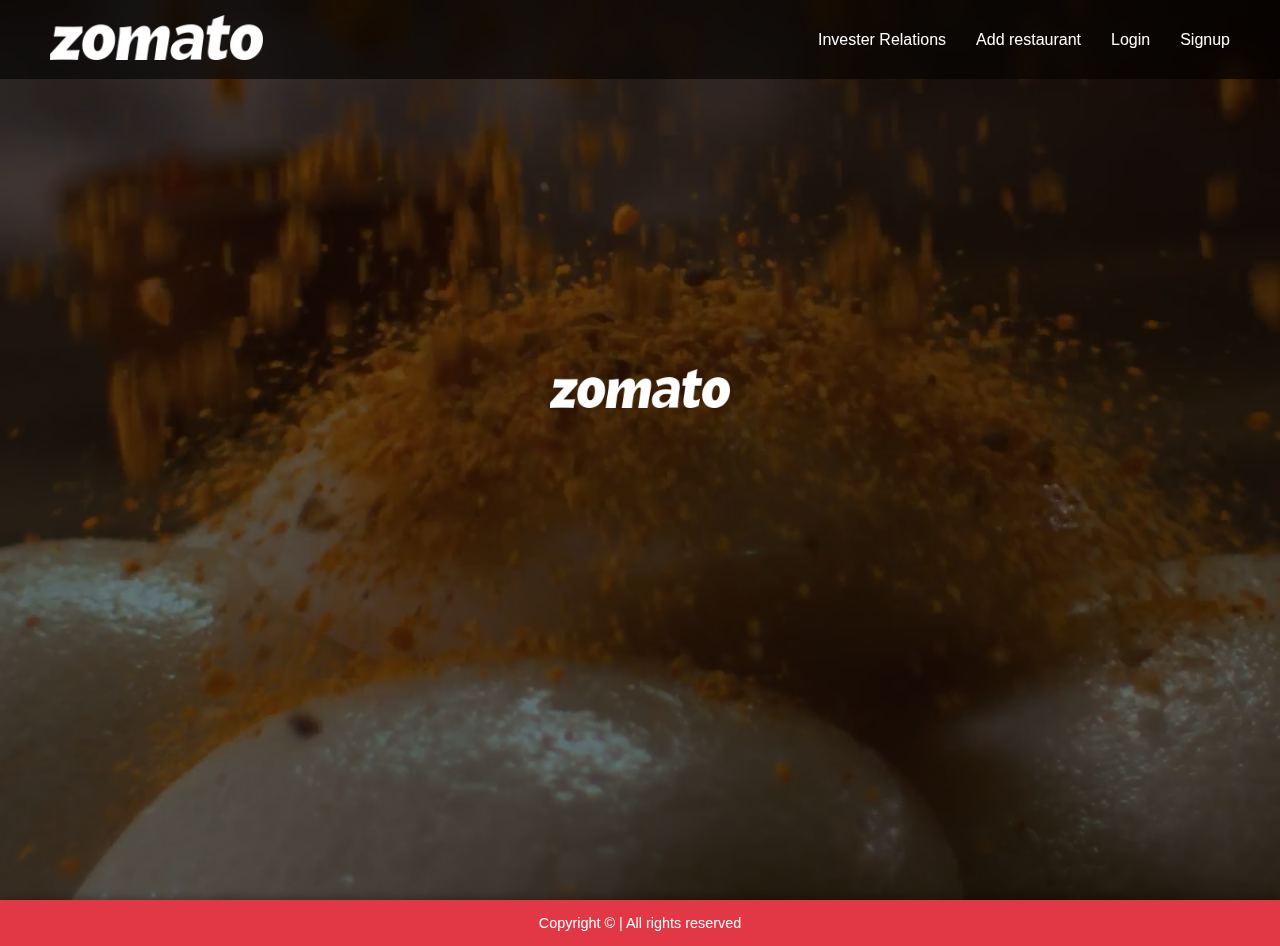
<file: MINI PROJECTS/project-1/index.html>
<!DOCTYPE html>
<html lang="en">
<head>
    <meta charset="UTF-8">
    <meta name="viewport" content="width=device-width, initial-scale=1.0">
    <title>Document</title>
    <link rel="stylesheet" href="style.css">
</head>
<body>
    <header>
        <div class="logo">
            <img src="zomato.png" alt="">
        </div>
        <ul>
            <li><a href="/invester.html">Invester Relations</a></li>
            <li><a href="">Add restaurant</a></li>
            <li><a href="">Login</a></li>
            <li><a href="">Signup</a></li>

        </ul>
    </header>
    <main>
        <section>
        <video src="zomato.mp4" muted autoplay loop></video>
        <img src="zomato.png" alt="">
        <p>Discover the best food A drinks in Dhule</p>
        <input placeholder="Search for Restaurant, cuisine or a dish">
        </section>

        <section>

        </section>
    </main>
    <footer>
        Copyright &copy; | All rights reserved
    </footer>
   <script src="script.js"></script> 
</body>
</html>
</file>
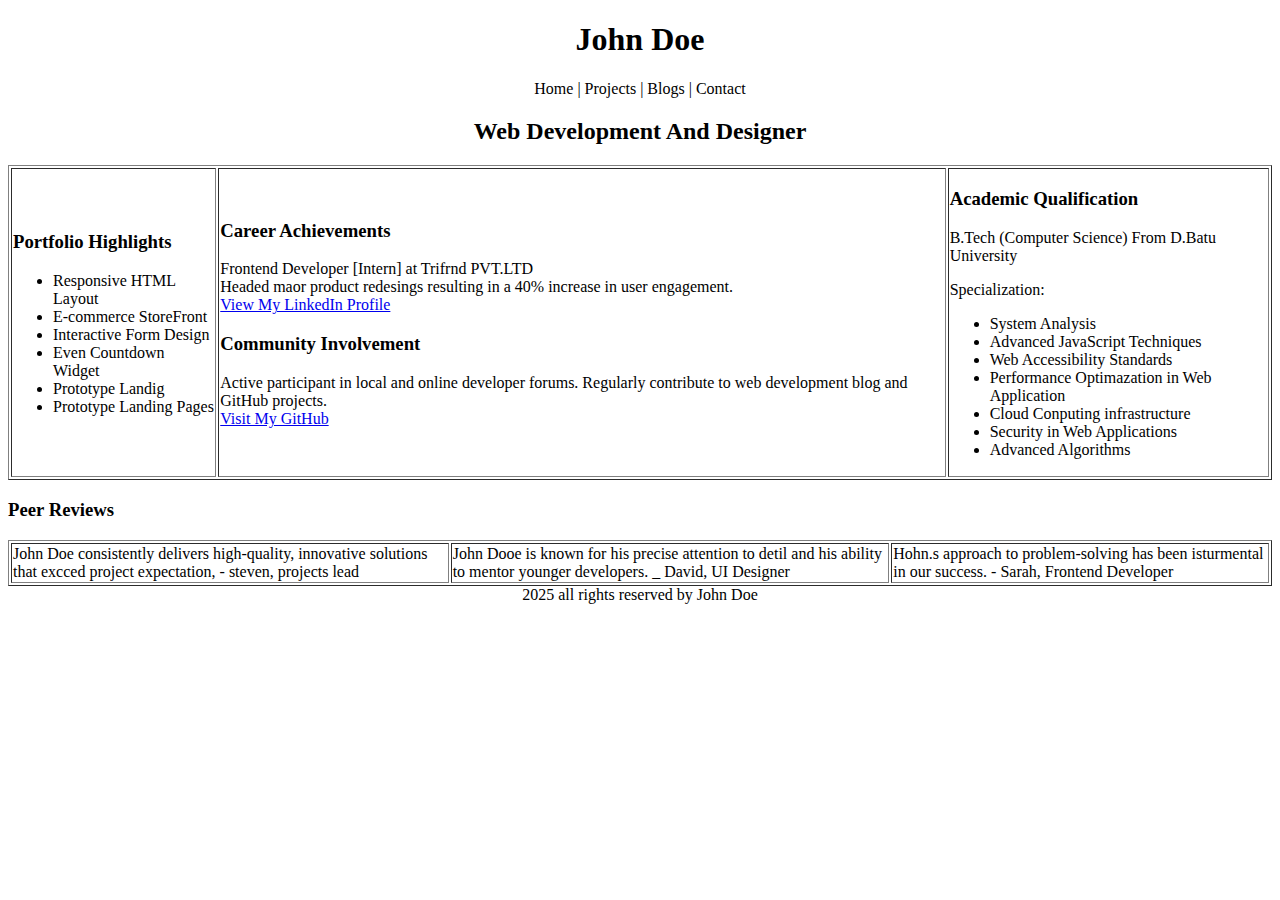
<file: MINI PROJECTS/project-portfolio-2/index.html>
<!DOCTYPE html>
<html lang="en">
<head>
    <meta charset="UTF-8">
    <meta name="viewport" content="width=device-width, initial-scale=1.0">
    <title>Document</title>
</head>
<body>
    <header>
        <h1 style="text-align: center;">John Doe</h1>
        <p style="text-align: center;">Home | Projects | Blogs | Contact</p>
    </header>
 <h2 style="text-align: center;" >Web  Development And Designer</h2>
 <table border="1" width="100%" >
    <tr>
        <td>
            <h3>Portfolio Highlights</h3>
            <ul>
                <li>Responsive HTML Layout</li>
                <li>E-commerce StoreFront</li>
                <li>Interactive Form Design</li>
                <li>Even Countdown Widget</li>
                <li>Prototype Landig</li> 
                <li>Prototype Landing Pages</li>
            </ul>
        </td>
        <td>
            <h3>Career Achievements</h3>
            <p>Frontend Developer [Intern] at Trifrnd PVT.LTD <br>Headed maor product redesings resulting in a 40% increase in user engagement.<br><a href="#">View My LinkedIn Profile</a> </p>
            <h3>Community Involvement</h3>
            <p>Active participant in local and online developer forums. Regularly contribute to web development blog and GitHub projects. <br> <a href="#">Visit My GitHub</a> </p>
        </td>
        <td>
            <h3>Academic Qualification</h3>
            <p>B.Tech (Computer Science) From D.Batu University</p>
            <p>Specialization:</p>
            <ul>
                <li>System Analysis</li>
                <li>Advanced JavaScript Techniques</li>
                <li>Web Accessibility Standards</li>
                <li>Performance Optimazation in Web Application</li>
                <li>Cloud Conputing infrastructure</li>
                <li>Security in Web Applications</li>
                <li>Advanced Algorithms</li>
            </ul>
        </td>
    </tr>
     </table>
     <h3>Peer Reviews</h3>
    <table border="1" width="100%">
        <tr>
            <td>
                John Doe consistently delivers high-quality, innovative solutions that excced project expectation, - steven, projects lead
            </td>
            <td>
                John Dooe is known for his precise attention to detil and his ability to mentor younger developers. _ David, UI Designer
            </td>
            <td>
                Hohn.s approach to problem-solving has been isturmental in our success. - Sarah, Frontend Developer
            </td>
        </tr>
    </table>

    <footer style="text-align: center;">
        2025 all rights reserved by John Doe
    </footer>
</body>
</html>
</file>
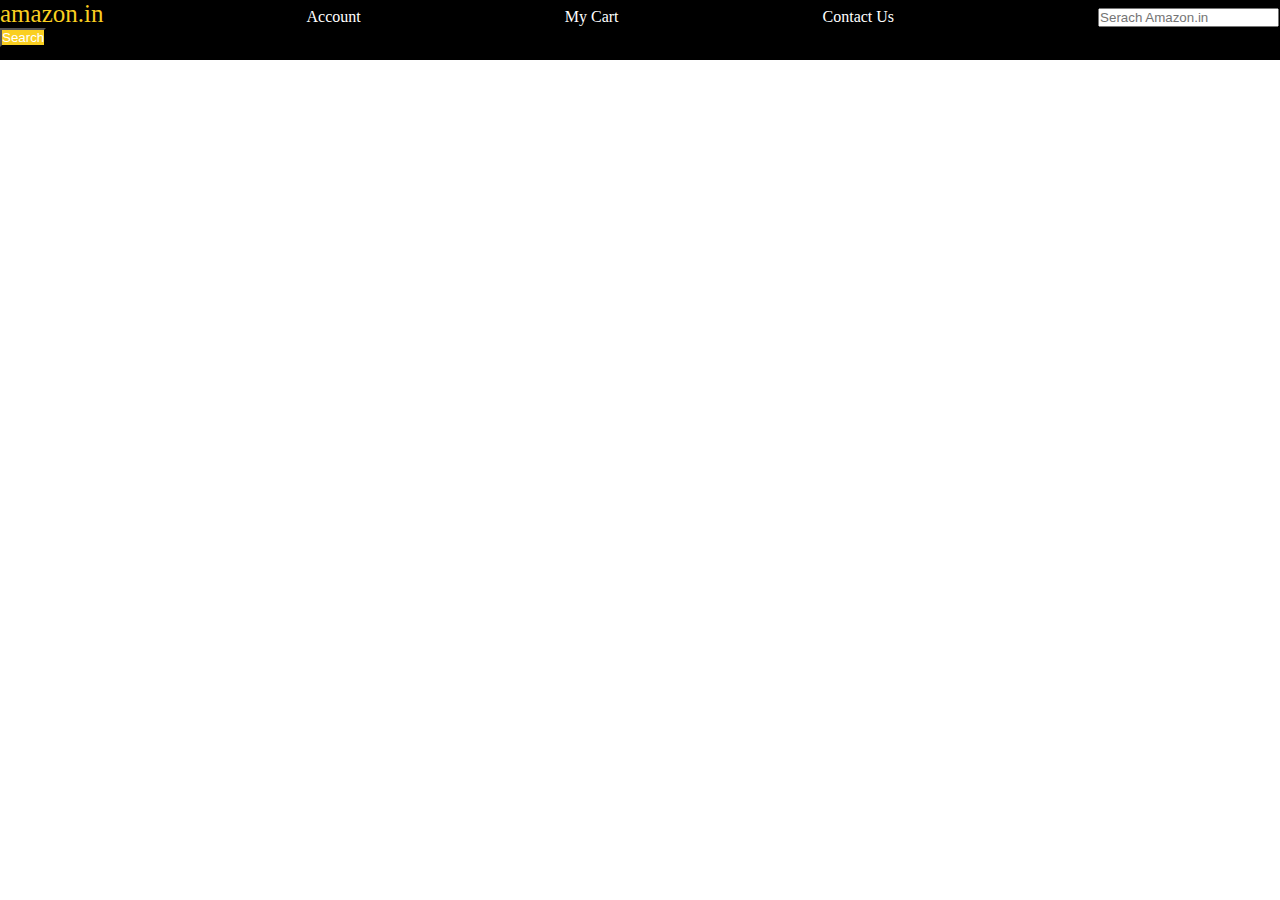
<file: CSS Tutorial/Day-1/amzon nav/index.html>
<!DOCTYPE html>
<html lang="en">
<head>
    <meta charset="UTF-8">
    <meta name="viewport" content="width=device-width, initial-scale=1.0">
    <title>Document</title>
    <link rel="stylesheet" href="style.css">
</head>
<body>
    <div id="navbar">
       <a id="anchor" href="">amazon.in</a> 
       <a href="#">Account</a>
       <a href="#">My Cart</a>
       <a href="#">Contact Us</a>
        <input placeholder="Serach Amazon.in">
        <button>Search</button>
      
    </div>
</body>
</html>
</file>
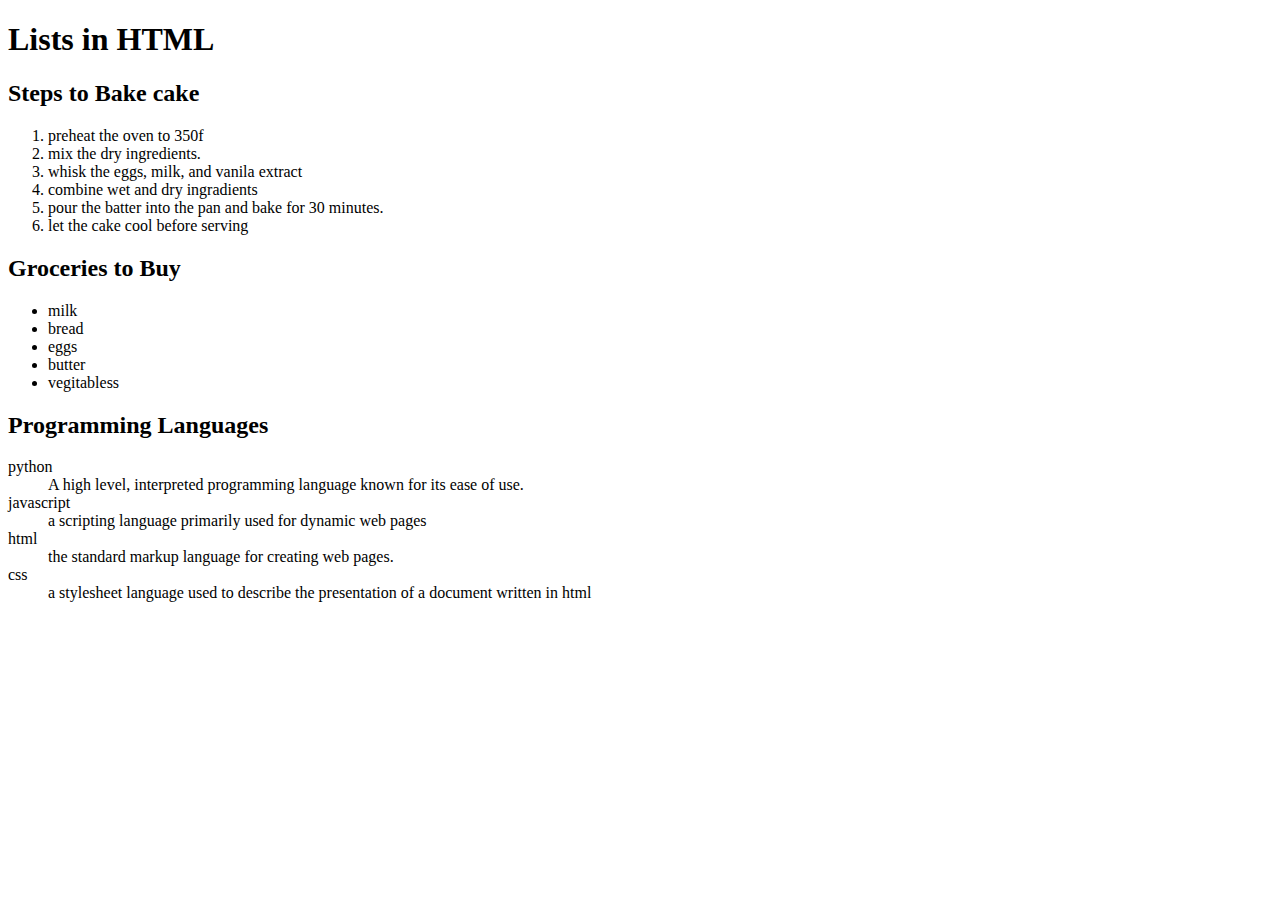
<file: HTML TUTORAILS/01_lists.html>
<!DOCTYPE html>
<html lang="en">
  <head>
    <meta charset="UTF-8" />
    <meta name="viewport" content="width=device-width, initial-scale=1.0" />
    <title>Document</title>
  </head>
  <body>
    <h1>Lists in HTML</h1>
    <!-- Order list -->
    <h2>Steps to Bake cake</h2>
    <ol>
      <li>preheat the oven to 350f</li>
      <li>mix the dry ingredients.</li>
      <li>whisk the eggs, milk, and vanila extract</li>
      <li>combine wet and dry ingradients</li>
      <li>pour the batter into the pan and bake for 30 minutes.</li>
      <li>let the cake cool before serving</li>
    </ol>

    <h2>Groceries to Buy</h2>
    <ul>
        <li>milk</li>
        <li>bread</li>
        <li>eggs</li>
        <li>butter</li>
        <li>vegitabless</li>
    </ul>

    <!-- Defination list -->
     <h2>Programming Languages</h2>
     <dl>
        <dt>python</dt>
        <dd>A high level, interpreted programming language known for its ease of use.</dd>

        <dt>javascript</dt>
        <dd>a scripting language primarily used for dynamic web pages</dd>

        <dt>html</dt>
        <dd>the standard markup language for creating web pages.</dd>

        <dt>css</dt>
        <dd>a stylesheet language used to describe the presentation of a document written in html</dd>
     </dl>
  </body>
</html>
</file>
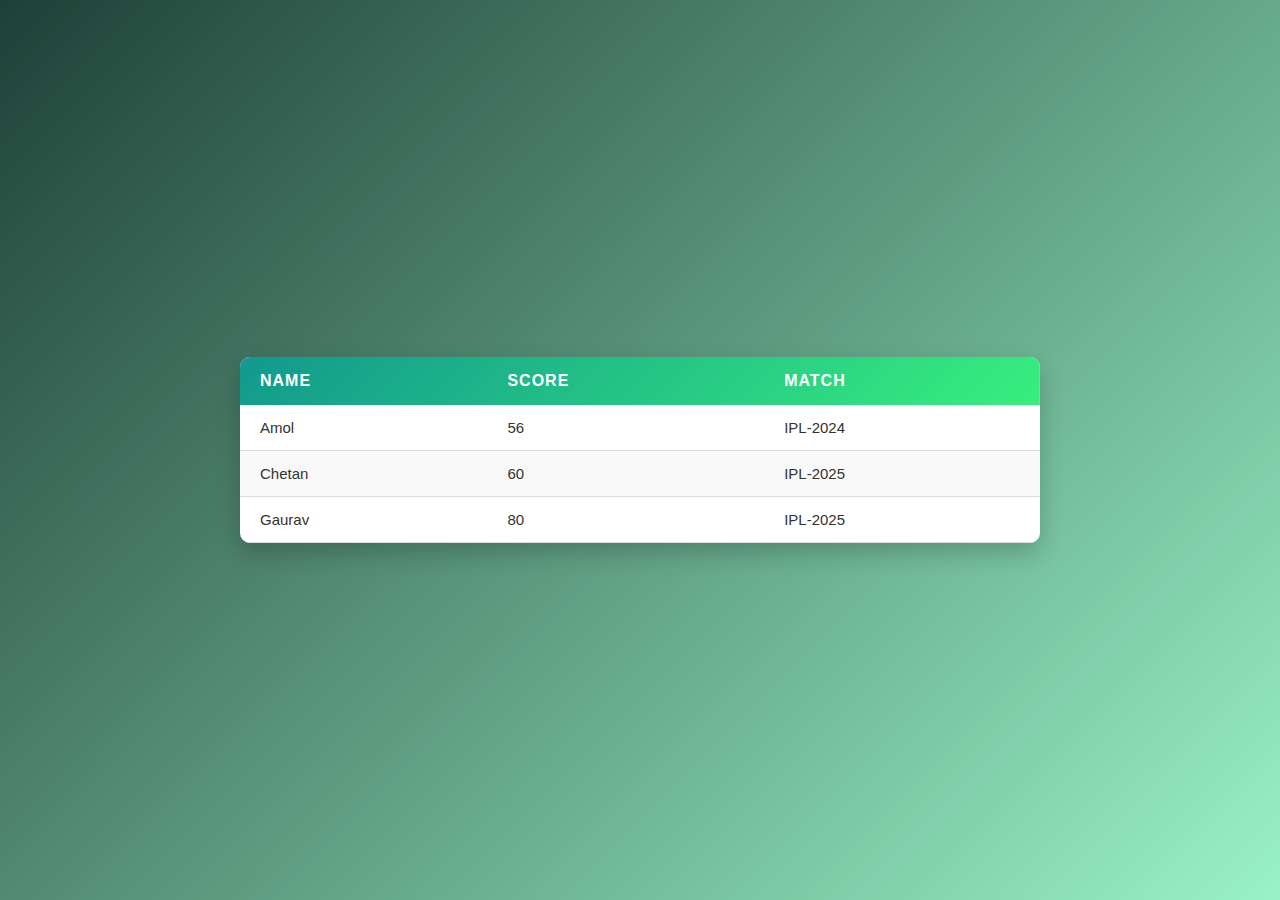
<file: HTML TUTORAILS/02.2_tables.html>
<!DOCTYPE html>
<html lang="en">
<head>
    <meta charset="UTF-8">
    <meta name="viewport" content="width=device-width, initial-scale=1.0">
    <title>Document</title>
    <style>
        /* ===== Global Reset ===== */
* {
  margin: 0;
  padding: 0;
  box-sizing: border-box;
  font-family: "Poppins", sans-serif;
}

/* ===== Body Styling ===== */
body {
  background: linear-gradient(135deg, #1f4037, #99f2c8);
  height: 100vh;
  display: flex;
  justify-content: center;
  align-items: center;
}

/* ===== Table Styling ===== */
table {
  border-collapse: collapse;
  width: 70%;
  max-width: 800px;
  background: white;
  box-shadow: 0 10px 25px rgba(0, 0, 0, 0.2);
  border-radius: 10px;
  overflow: hidden;
  animation: fadeIn 1s ease-in-out;
}

/* ===== Table Header ===== */
thead {
  background: linear-gradient(135deg, #11998e, #38ef7d);
  color: white;
  text-transform: uppercase;
  letter-spacing: 1px;
}

th {
  padding: 15px 20px;
  font-size: 16px;
  text-align: left;
}

/* ===== Table Rows ===== */
td {
  padding: 14px 20px;
  font-size: 15px;
  color: #333;
  border-bottom: 1px solid #ddd;
  transition: all 0.3s ease;
}

/* ===== Row Hover Effect ===== */
tbody tr:hover {
  background: #f1fff6;
  transform: scale(1.01);
  transition: all 0.2s ease-in-out;
}

/* ===== Alternate Row Colors ===== */
tbody tr:nth-child(even) {
  background: #f9f9f9;
}

/* ===== Add Subtle Animation ===== */
@keyframes fadeIn {
  from {
    opacity: 0;
    transform: translateY(20px);
  }
  to {
    opacity: 1;
    transform: translateY(0);
  }
}

/* ===== Responsive Design ===== */
@media (max-width: 600px) {
  table {
    width: 90%;
  }

  th,
  td {
    padding: 12px;
    font-size: 14px;
  }
}

    </style>
</head>
<body>
    <body>
        <table>
            <thead>
                <tr>
                    <th>Name</th>
                    <th>Score</th>
                    <th>Match</th>
                </tr>
            </thead>
            <tbody>
                <tr>
                    <td>Amol</td>
                    <td>56</td>
                    <td>IPL-2024</td>
                </tr>

                <tr>
                    <td>Chetan</td>
                    <td>60</td>
                    <td>IPL-2025</td>
                </tr>

                <tr>
                    <td>Gaurav</td>
                    <td>80</td>
                    <td>IPL-2025</td>
                </tr>
            </tbody>
        </table>
    </body>
</body>
</html>
</file>
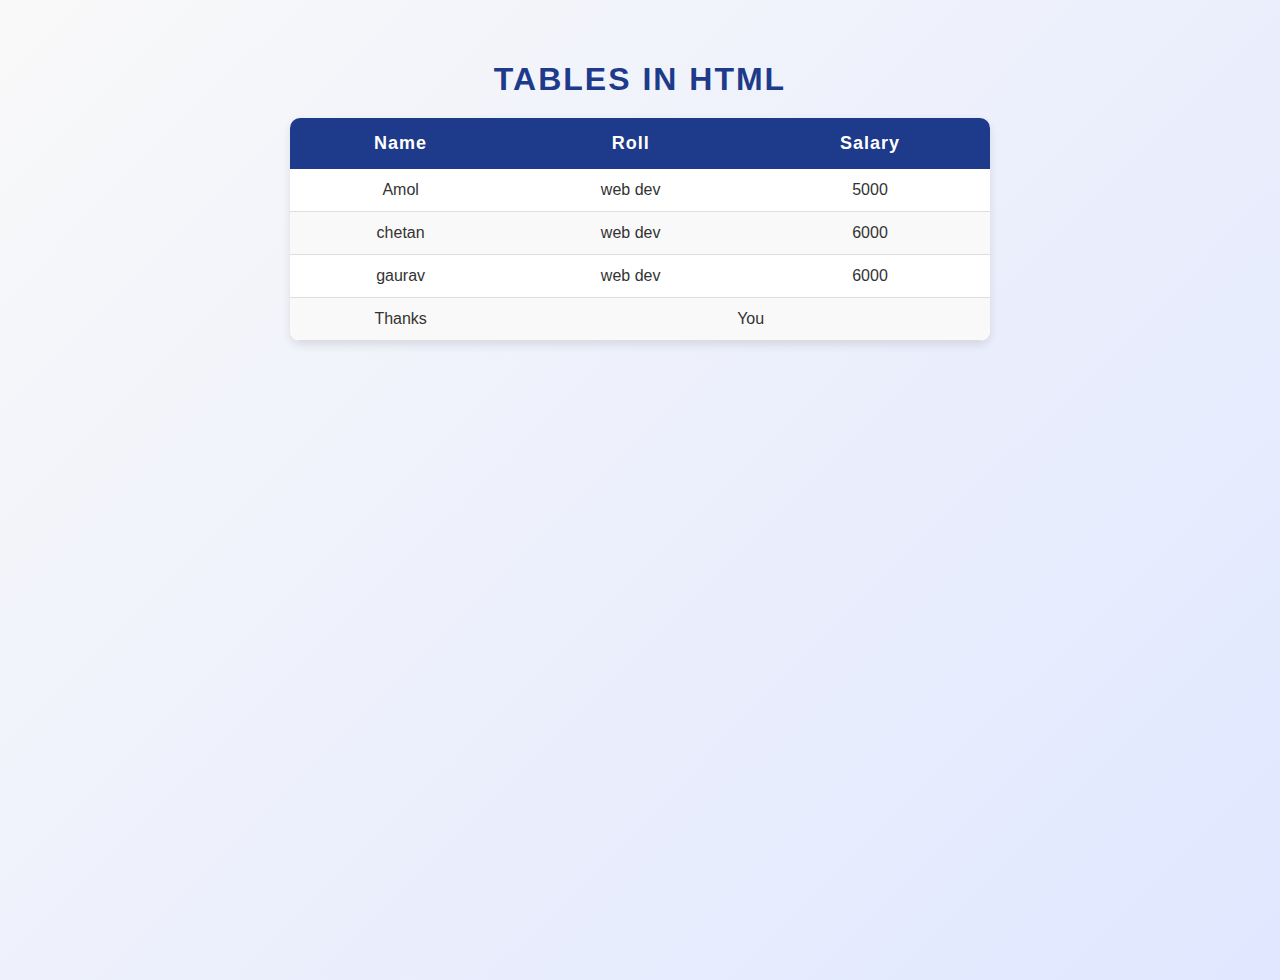
<file: HTML TUTORAILS/02_tables.html>
<!DOCTYPE html>
<html lang="en">
<head>
    <meta charset="UTF-8">
    <meta name="viewport" content="width=h1, initial-scale=1.0">
    <title>Document</title>
<style>
    /* General Page Styling */
body {
  font-family: 'Poppins', sans-serif;
  background: linear-gradient(135deg, #f9f9f9, #e0e7ff);
  color: #333;
  display: flex;
  flex-direction: column;
  align-items: center;
  justify-content: flex-start;
  min-height: 100vh;
  margin: 0;
  padding: 40px;
}

/* Heading Styling */
h1 {
  color: #1e3a8a;
  text-transform: uppercase;
  letter-spacing: 2px;
  margin-bottom: 20px;
  text-align: center;
}

/* Table Styling */
table {
  border-collapse: collapse;
  width: 80%;
  max-width: 700px;
  background: #ffffff;
  box-shadow: 0 4px 10px rgba(0, 0, 0, 0.1);
  border-radius: 10px;
  overflow: hidden;
}

/* Header Styling */
thead {
  background-color: #1e3a8a;
  color: white;
}

thead th {
  padding: 15px;
  font-size: 18px;
  letter-spacing: 1px;
}

/* Table Body Styling */
tbody td {
  text-align: center;
  padding: 12px 15px;
  border-bottom: 1px solid #ddd;
  font-size: 16px;
}

/* Row Hover Effect */
tbody tr:hover {
  background-color: #f1f5ff;
  transform: scale(1.01);
  transition: all 0.2s ease;
}

/* Alternate Row Colors */
tbody tr:nth-child(even) {
  background-color: #f9f9f9;
}
</style>
</head>
<body>
    <h1>tables in html</h1>
    <table>
        <thead>
            <tr>
                <th>Name</th>
                <th>Roll</th>
                <th>Salary</th>
            </tr>
        </thead>
        <tbody>
            <tr>
                <td>Amol</td>
                <td>web dev</td>
                <td>5000</td>
            </tr>
            <tr>
                <td>chetan</td>
                <td>web dev</td>
                <td>6000</td>
            </tr>
            <tr>
                <td>gaurav</td>
                <td>web dev</td>
                <td>6000</td>
            </tr>
            <tr>
                <td>Thanks</td>
                <td colspan="2">You</td>
            </tr>
        </tbody>
    </table>
</body>
</html>
</file>
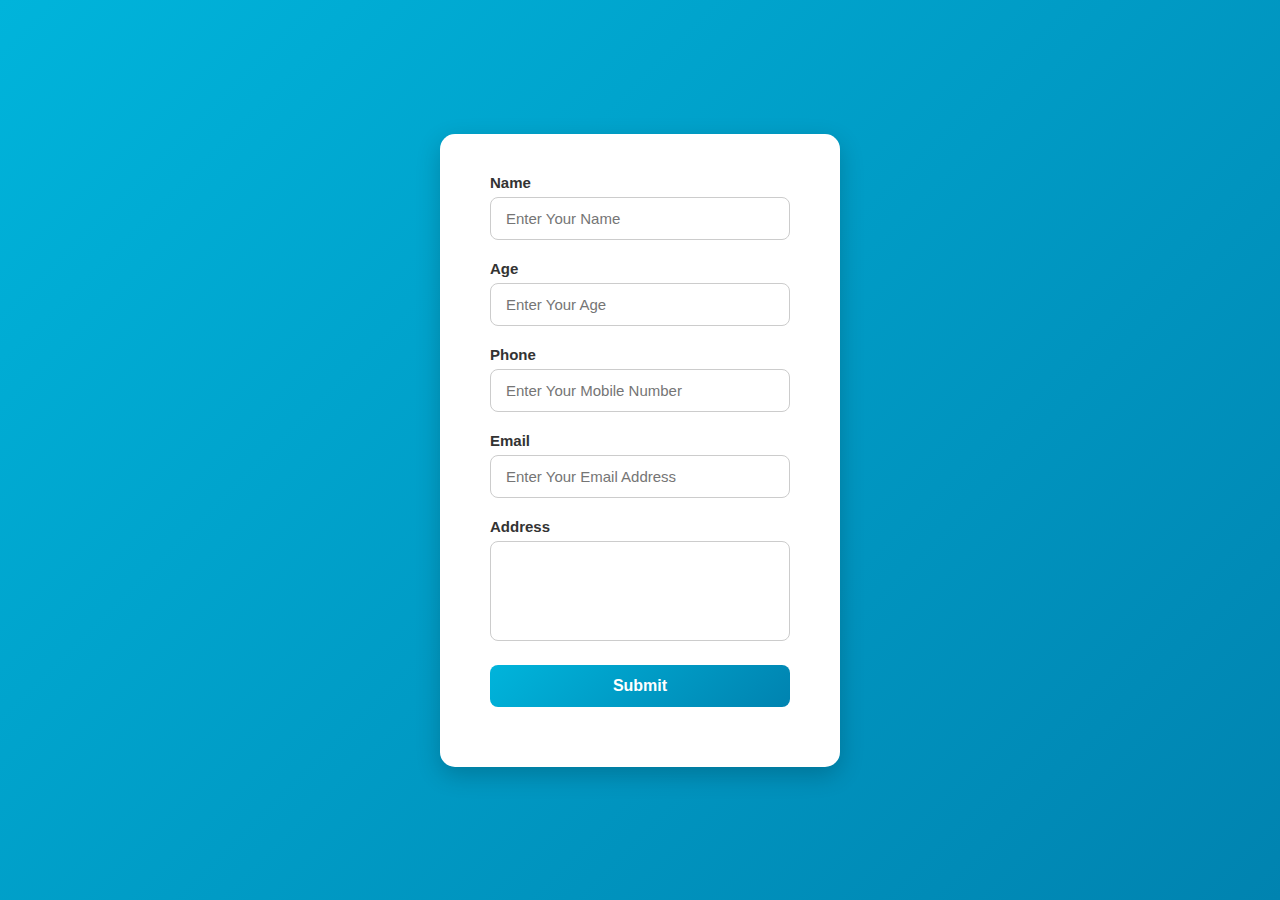
<file: HTML TUTORAILS/03.1forms.html>
<!DOCTYPE html>
<html lang="en">
<head>
    <meta charset="UTF-8">
    <meta name="viewport" content="width=device-width, initial-scale=1.0">
    <title>Form for travel agency</title>
    <style>
        /* ===== Global Reset ===== */
* {
  margin: 0;
  padding: 0;
  box-sizing: border-box;
  font-family: "Poppins", sans-serif;
}

/* ===== Body Styling ===== */
body {
  background: linear-gradient(135deg, #00b4db, #0083b0);
  height: 100vh;
  display: flex;
  justify-content: center;
  align-items: center;
}

/* ===== Form Container ===== */
form {
  background: #ffffff;
  padding: 40px 50px;
  border-radius: 15px;
  box-shadow: 0 8px 25px rgba(0, 0, 0, 0.2);
  width: 100%;
  max-width: 400px;
  transition: all 0.3s ease;
}

form:hover {
  transform: scale(1.02);
  box-shadow: 0 12px 30px rgba(0, 0, 0, 0.25);
}

/* ===== Input Field Containers ===== */
form div {
  margin-bottom: 20px;
}

/* ===== Labels ===== */
label {
  display: block;
  margin-bottom: 6px;
  font-weight: 600;
  color: #333;
  font-size: 15px;
}

/* ===== Input & Textarea Styling ===== */
input,
textarea {
  width: 100%;
  padding: 12px 15px;
  border: 1.8px solid #ccc;
  border-radius: 8px;
  font-size: 15px;
  outline: none;
  transition: all 0.3s ease;
}

/* ===== Focus Effect ===== */
input:focus,
textarea:focus {
  border-color: #00b4db;
  box-shadow: 0 0 5px rgba(0, 180, 219, 0.4);
}

/* ===== Textarea Resize Control ===== */
textarea {
  resize: none;
  height: 100px;
}

/* ===== Submit Button ===== */
button {
  width: 100%;
  padding: 12px 0;
  background: linear-gradient(135deg, #00b4db, #0083b0);
  color: white;
  font-weight: 600;
  border: none;
  border-radius: 8px;
  cursor: pointer;
  font-size: 16px;
  transition: all 0.3s ease;
}

/* ===== Button Hover Effect ===== */
button:hover {
  background: linear-gradient(135deg, #0083b0, #00b4db);
  transform: translateY(-3px);
  box-shadow: 0 5px 15px rgba(0, 180, 219, 0.4);
}

/* ===== Responsive Design ===== */
@media (max-width: 480px) {
  form {
    padding: 30px 25px;
  }

  label {
    font-size: 14px;
  }

  input,
  textarea {
    font-size: 14px;
  }
}

    </style>
</head>
<body>
    <form action="">
        <div>
            <label for="name">Name</label>
            <input id="name" type="text" placeholder="Enter Your Name">
        </div>

        <div>
            <label for="age">Age</label>
            <input id="age" type="text" placeholder="Enter Your Age">
        </div>

        <div>
            <label for="phone">Phone</label>
            <input id="phone"  type="tel" placeholder="Enter Your Mobile Number">
        </div>

        <div>
            <label for="email">Email</label>
            <input id="email" type="email" placeholder="Enter Your Email Address">
        </div>

        <div>
            <label for="add">Address</label>
            <textarea name="Address" id="add"></textarea>
        </div>

        <div>
            <button type="submit">Submit</button>
        </div>
    </form>
</body>
</html>
</file>
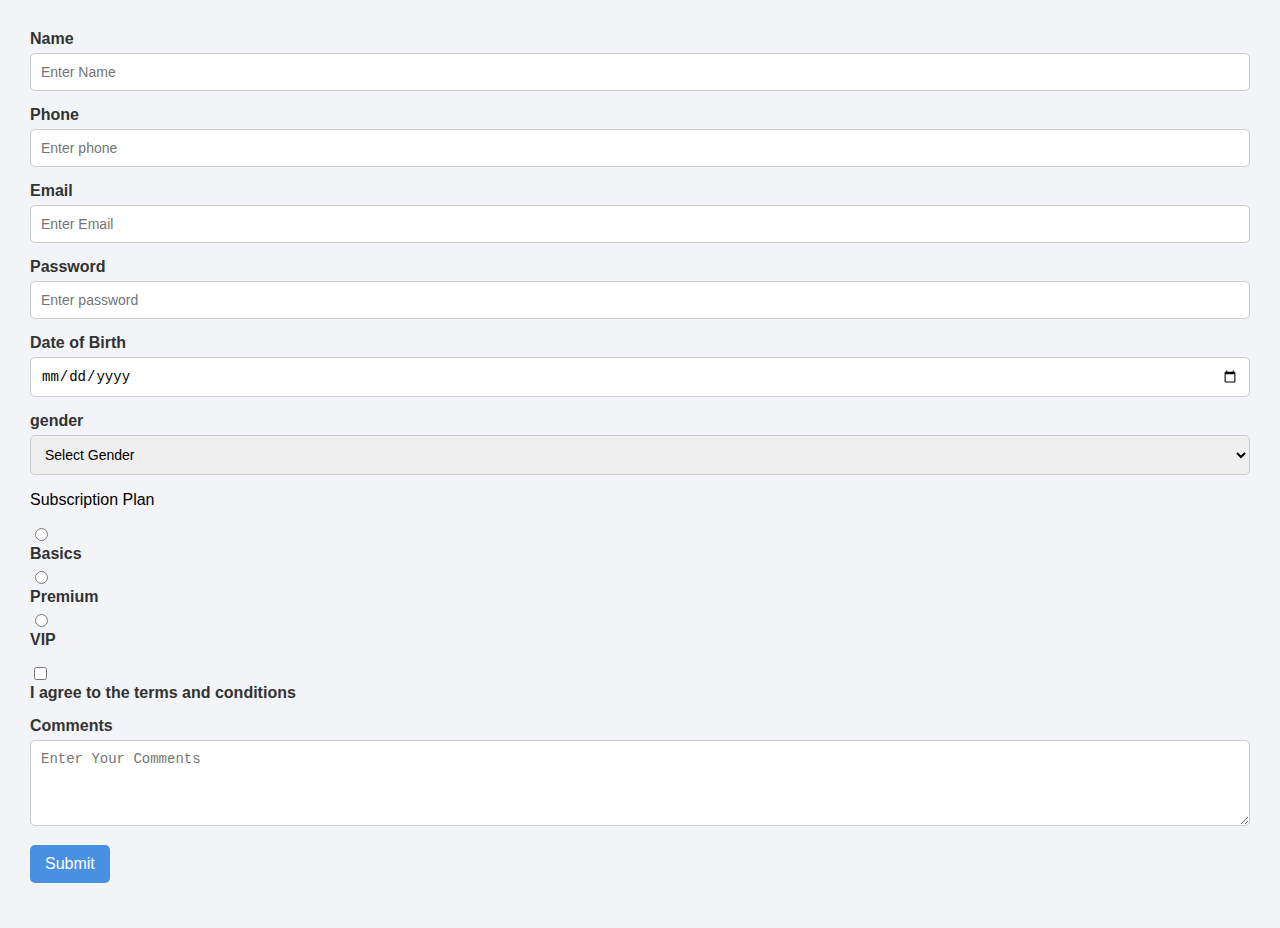
<file: HTML TUTORAILS/03_forms.html>
<!DOCTYPE html>
<html lang="en">
<head>
    <meta charset="UTF-8">
    <meta name="viewport" content="width=device-width, initial-scale=1.0">
    <title>Document</title>
    <style>
/* ===== Basic Page Setup ===== */
body {
  font-family: Arial, sans-serif;
  background-color: #f2f4f7;
  margin: 0;
  padding: 30px;
}

/* ===== Heading ===== */
h1 {
  text-align: center;
  color: #333;
  margin-bottom: 30px;
}

/* ===== Form Container ===== */
form {
  background-color: #fff;
  padding: 25px 30px;
  border-radius: 8px;
  max-width: 500px;
  margin: 0 auto;
  box-shadow: 0 0 10px rgba(0,0,0,0.1);
}

/* ===== Input Groups ===== */
div {
  margin-bottom: 15px;
}

label {
  display: block;
  font-weight: bold;
  margin-bottom: 5px;
  color: #333;
}

/* ===== Inputs, Select, Textarea ===== */
input, select, textarea {
  width: 100%;
  padding: 10px;
  border: 1px solid #ccc;
  border-radius: 5px;
  font-size: 14px;
  box-sizing: border-box;
}

input:focus, select:focus, textarea:focus {
  border-color: #4a90e2;
  outline: none;
}

/* ===== Radio & Checkbox ===== */
input[type="radio"], input[type="checkbox"] {
  width: auto;
  margin-right: 6px;
}

/* ===== Submit Button ===== */
button {
  background-color: #4a90e2;
  color: white;
  border: none;
  padding: 10px 15px;
  border-radius: 5px;
  font-size: 16px;
  cursor: pointer;
}

button:hover {
  background-color: #357abd;
}
</style>

</head>
<body>
   

    <div>
        <label for="name">Name</label>
        <input id="name" type="text" placeholder="Enter Name" required>
    </div>

    <div>
        <label for="phone">Phone</label>
        <input id="phone" type="tel" placeholder="Enter phone" required>
    </div>

    <div>
        <label for="email">Email</label>
        <input id="email" type="email" placeholder="Enter Email" required>
    </div>

    <div>
        <label for="password">Password</label>
        <input id="password" type="password" placeholder="Enter password" required>
    </div>

    <div>
        <label for="dob">Date of Birth</label>
        <input id="dob" type="date" required>
    </div>

    <div>
        <label for="gender">gender</label>
        <select  id="gender" required>
            <option value="" disabled selected>Select Gender</option>
            <option value="male">Male</option>
            <option value="female">Female</option>
            <option value="other">Other</option>
        </select>
    </div>

    <!-- Radio buttons for subscription plan -->
     <div>
        <p>Subscription Plan</p>
        <input id="basic" type="radio" name="subscription" value="basic">
        <label for="basic">Basics</label>

        <input id="premium" type="radio" name="subscription" value="premium">
        <label for="premium">Premium</label>

        <input id="vip" type="radio" name="subscription" value="vip">
        <label for="vip">VIP</label>
     </div>

     <!-- Checkbox for agreening to terms -->
      <div>
        <input id="terms" type="checkbox" required>
        <label for="terms">I agree to the terms and conditions</label>
      </div>

      <!-- textarea for comments -->
<div>
    <label for="comments">Comments</label>
    <textarea  id="comments" placeholder="Enter Your Comments" rows="4" ></textarea>
</div>

<!-- submit button -->
 <div>
    <button  type="submit">Submit</button>
 </div>

 
</body>
</html>
</file>
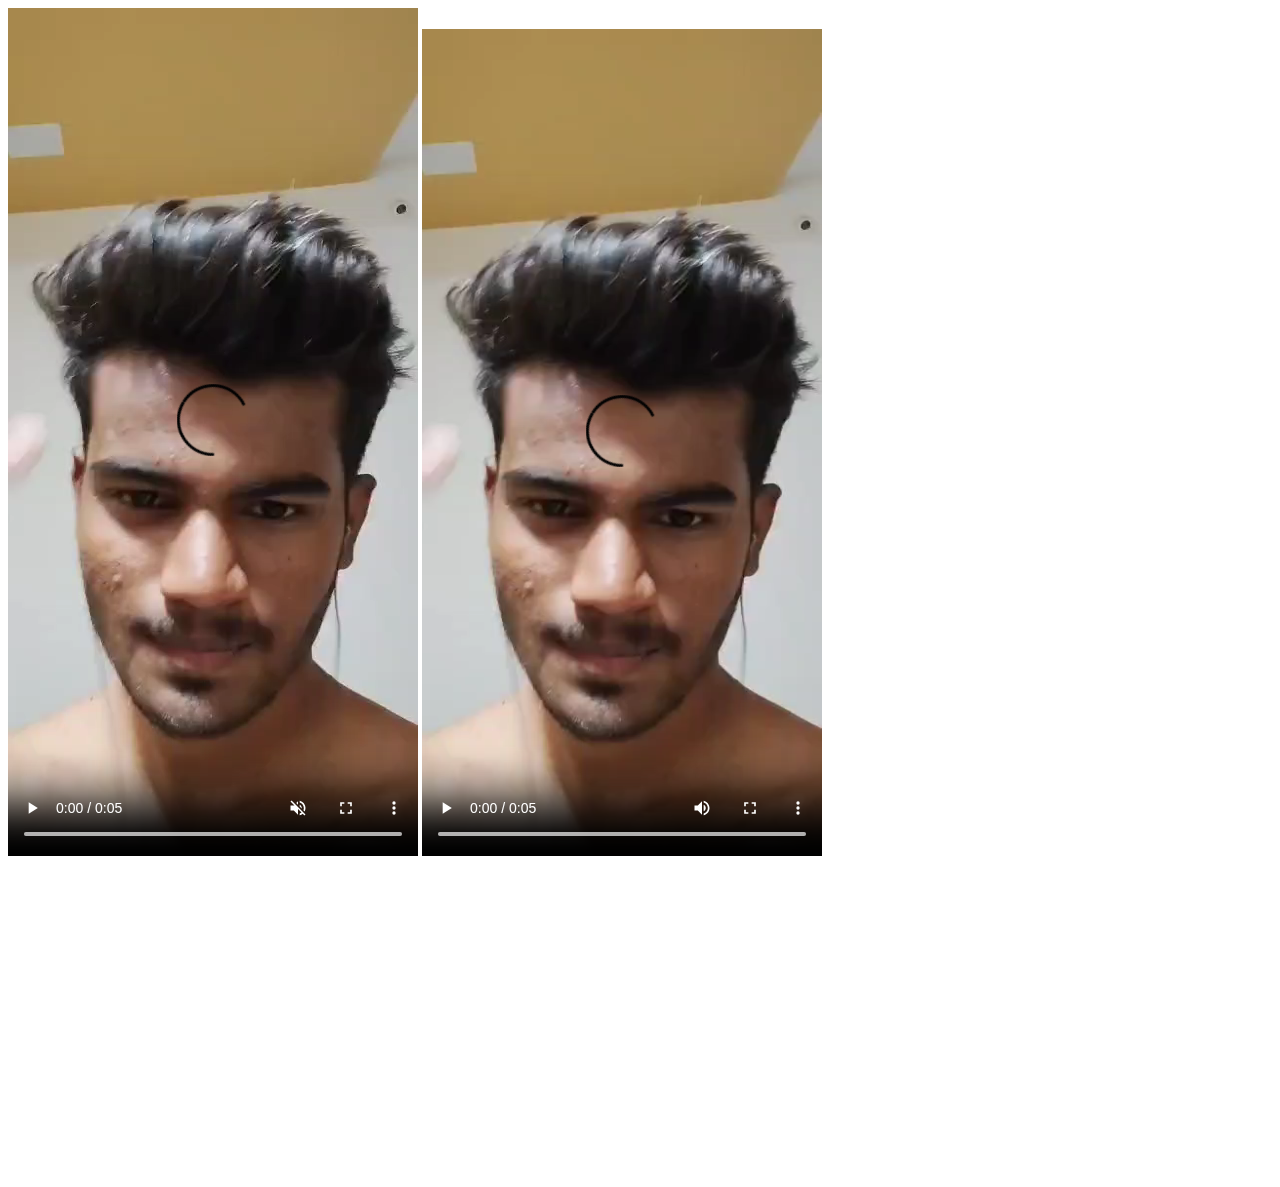
<file: HTML TUTORAILS/04_videos.html>
<!DOCTYPE html>
<html lang="en">
  <head>
    <meta charset="UTF-8" />
    <meta name="viewport" content="width=device-width, initial-scale=1.0" />
    <title>Video - HTML</title>
  </head>
  <body>
    <video src="Amol.mp4"  muted controls>Sorry unable to play video</video>

    <video width="400"  controls>
      <source src="Amol.mp4" type="video/mp4" />
      your browser does not support the video tag.
    </video>

    <!-- we can add utube videos -->
   
<iframe width="560" height="315" src="https://www.youtube.com/embed/k2DSi1zGEc8?si=A-sJ-H5bmPttbi7e" title="YouTube video player" frameborder="0" allow="accelerometer; autoplay; clipboard-write; encrypted-media; gyroscope; picture-in-picture; web-share" referrerpolicy="strict-origin-when-cross-origin" allowfullscreen></iframe>
  </body>
</html>
</file>
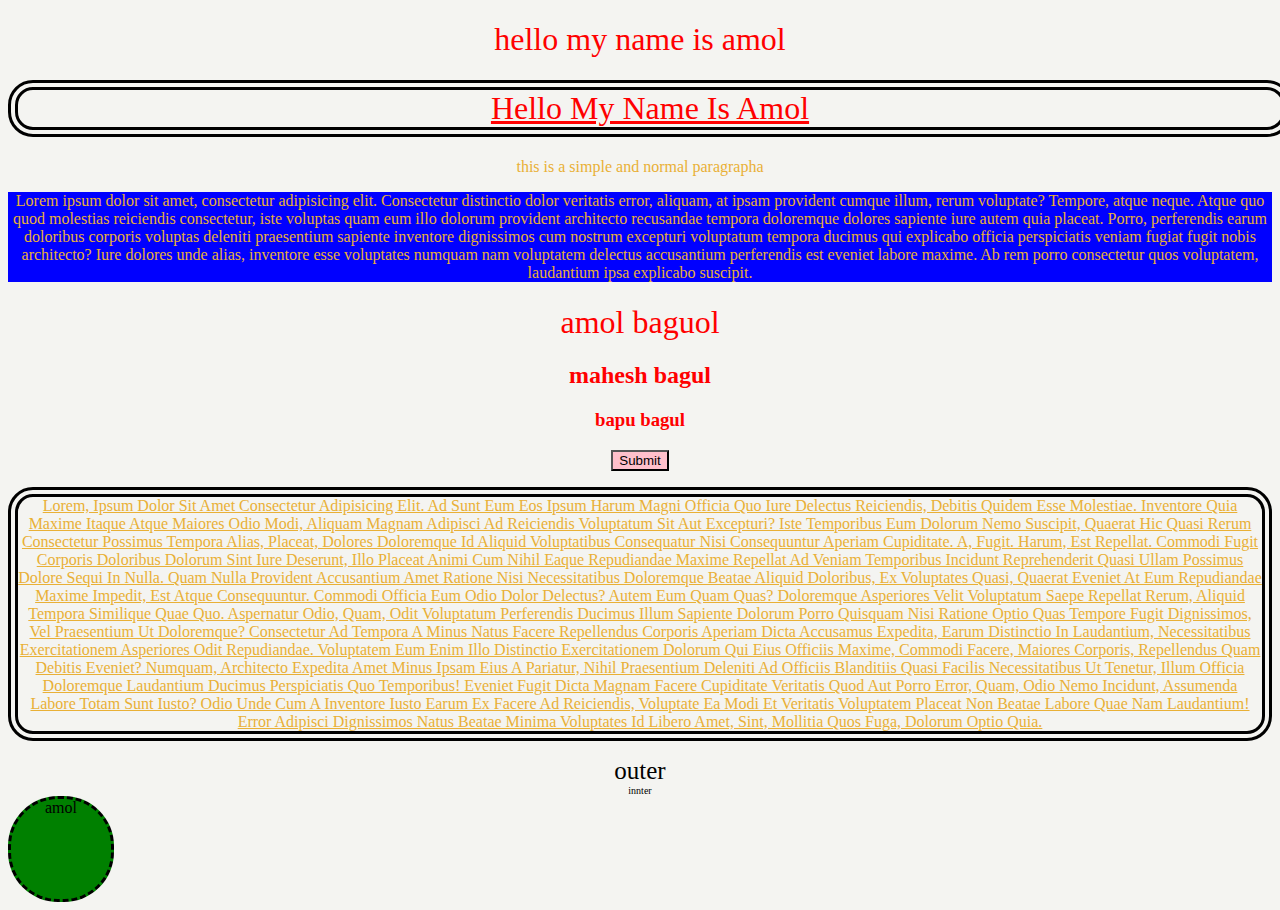
<file: CSS Tutorial/Day-1/Day1.html>
<!DOCTYPE html>
<html lang="en">
<head>
    <meta charset="UTF-8">
    <meta name="viewport" content="width=device-width, initial-scale=1.0">
    <title>Document</title>
    <link rel="stylesheet" href="Day1.css">
    <style>
        button{
            background-color: blue;
        }
    </style>
</head>
<body>
<h1>hello my name is amol</h1>
<h1 id="headingOne">hello my name is amol</h1>

<p class="paragraph">this is a simple and normal paragrapha</p></body>

<div id="box">
    <p>Lorem ipsum dolor sit amet, consectetur adipisicing elit. Consectetur distinctio dolor veritatis error, aliquam, at ipsam provident cumque illum, rerum voluptate? Tempore, atque neque. Atque quo quod molestias reiciendis consectetur, iste voluptas quam eum illo dolorum provident architecto recusandae tempora doloremque dolores sapiente iure autem quia placeat. Porro, perferendis earum doloribus corporis voluptas deleniti praesentium sapiente inventore dignissimos cum nostrum excepturi voluptatum tempora ducimus qui explicabo officia perspiciatis veniam fugiat fugit nobis architecto? Iure dolores unde alias, inventore esse voluptates numquam nam voluptatem delectus accusantium perferendis est eveniet labore maxime. Ab rem porro consectetur quos voluptatem, laudantium ipsa explicabo suscipit.</p>
    </div>
    <h1 class="heading">amol baguol</h1>
    <h2 class="heading">mahesh bagul</h2>
    <h3 class="heading">bapu bagul</h3>

    <button style="background-color: pink; ">Submit</button>
    <p id="para1"> Lorem, ipsum dolor sit amet consectetur adipisicing elit. Ad sunt eum eos ipsum harum magni officia quo iure delectus reiciendis, debitis quidem esse molestiae. Inventore quia maxime itaque atque maiores odio modi, aliquam magnam adipisci ad reiciendis voluptatum sit aut excepturi? Iste temporibus eum dolorum nemo suscipit, quaerat hic quasi rerum consectetur possimus tempora alias, placeat, dolores doloremque id aliquid voluptatibus consequatur nisi consequuntur aperiam cupiditate. A, fugit. Harum, est repellat. Commodi fugit corporis doloribus dolorum sint iure deserunt, illo placeat animi cum nihil eaque repudiandae maxime repellat ad veniam temporibus incidunt reprehenderit quasi ullam possimus dolore sequi in nulla. Quam nulla provident accusantium amet ratione nisi necessitatibus doloremque beatae aliquid doloribus, ex voluptates quasi, quaerat eveniet at eum repudiandae maxime impedit, est atque consequuntur. Commodi officia eum odio dolor delectus? Autem eum quam quas? Doloremque asperiores velit voluptatum saepe repellat rerum, aliquid tempora similique quae quo. Aspernatur odio, quam, odit voluptatum perferendis ducimus illum sapiente dolorum porro quisquam nisi ratione optio quas tempore fugit dignissimos, vel praesentium ut doloremque? Consectetur ad tempora a minus natus facere repellendus corporis aperiam dicta accusamus expedita, earum distinctio in laudantium, necessitatibus exercitationem asperiores odit repudiandae. Voluptatem eum enim illo distinctio exercitationem dolorum qui eius officiis maxime, commodi facere, maiores corporis, repellendus quam debitis eveniet? Numquam, architecto expedita amet minus ipsam eius a pariatur, nihil praesentium deleniti ad officiis blanditiis quasi facilis necessitatibus ut tenetur, illum officia doloremque laudantium ducimus perspiciatis quo temporibus! Eveniet fugit dicta magnam facere cupiditate veritatis quod aut porro error, quam, odio nemo incidunt, assumenda labore totam sunt iusto? Odio unde cum a inventore iusto earum ex facere ad reiciendis, voluptate ea modi et veritatis voluptatem placeat non beatae labore quae nam laudantium! Error adipisci dignissimos natus beatae minima voluptates id libero amet, sint, mollitia quos fuga, dolorum optio quia.</p>
    <div id="outer">
        outer
        <div id="inner">
            innter
        </div>
    </div>

    <div id="div1">
        amol
    </div>
</html>
</file>
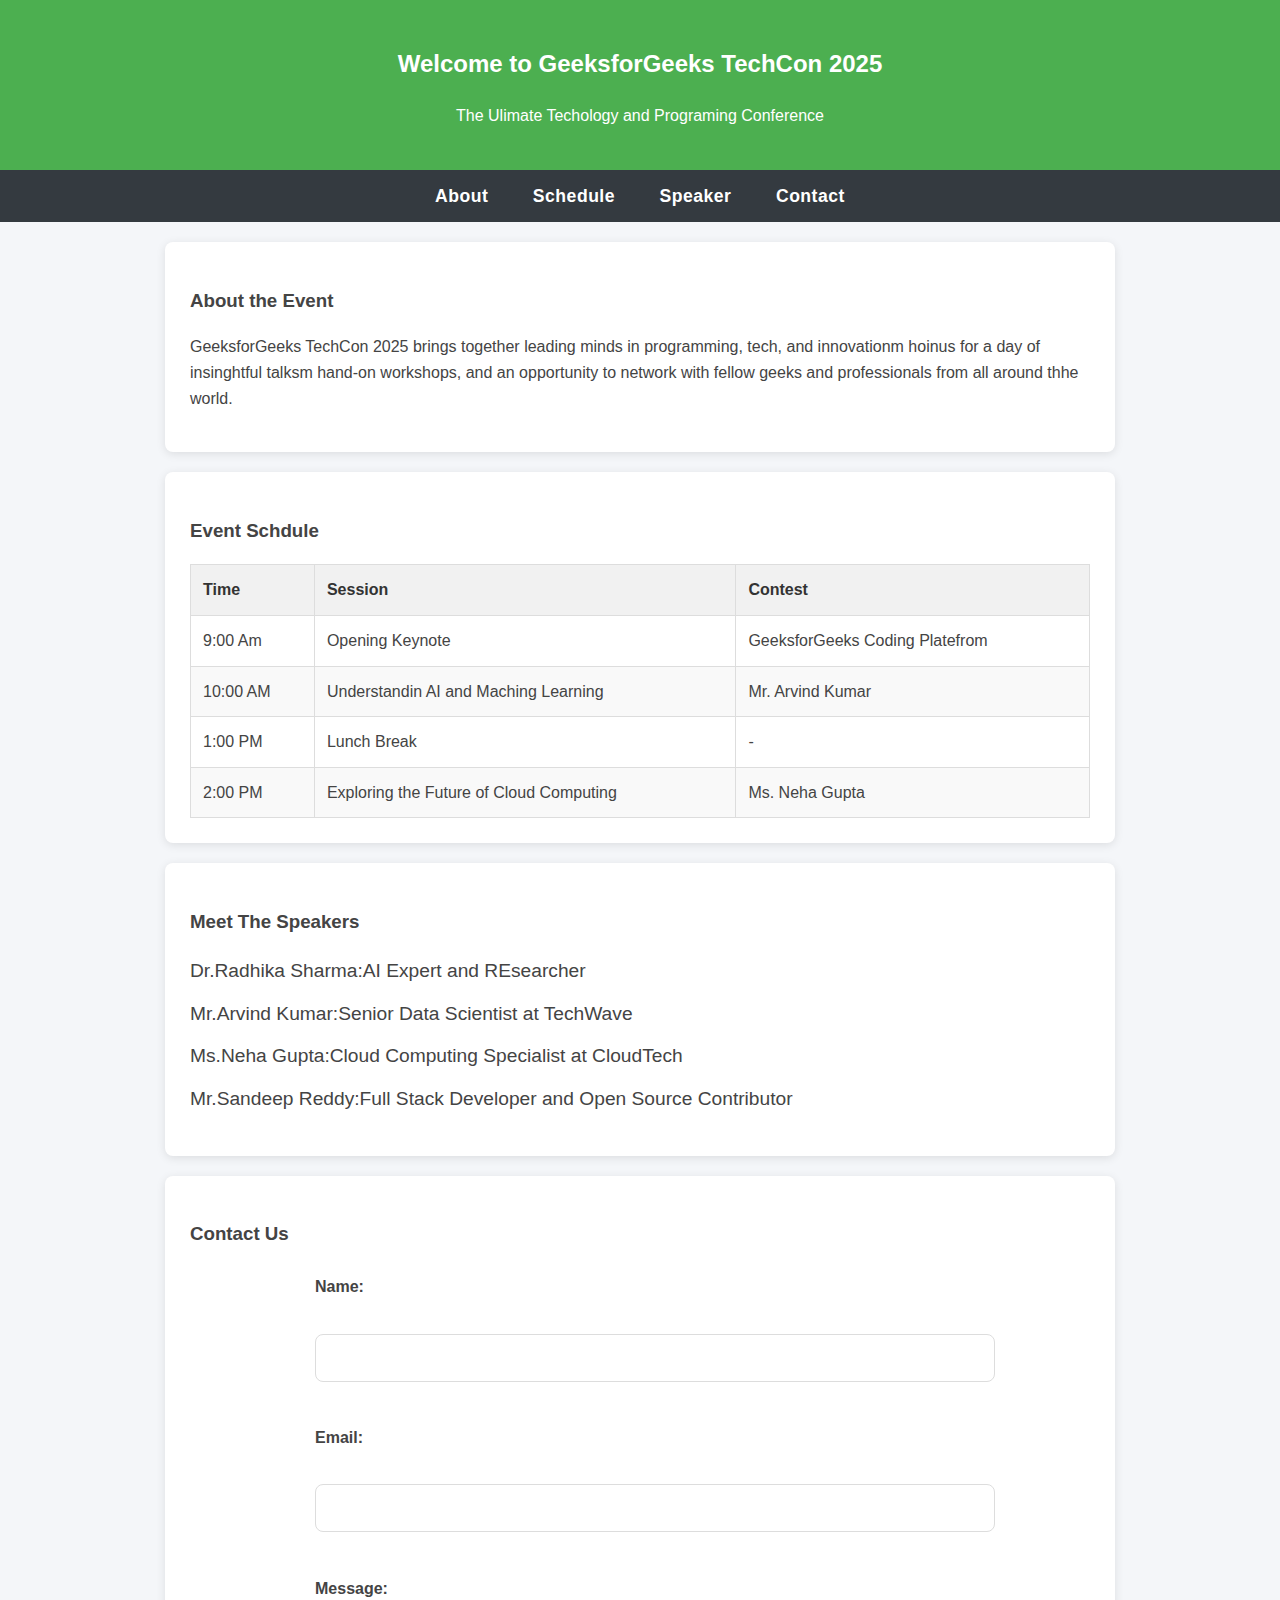
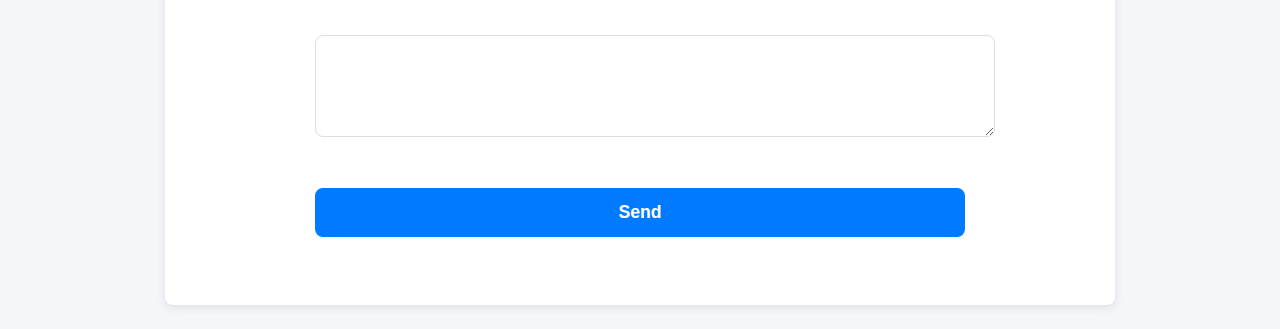
<file: MINI PROJECTS/project-portfolio-2/01practice.html>
<!DOCTYPE html>
<html lang="en">
<head>
    <meta charset="UTF-8">
    <meta name="viewport" content="width=device-width, initial-scale=1.0">
    <title>Document</title>
    <style>
        body {
            font-family: 'Segoe UI', Tahoma, Geneva, Verdana, sans-serif;
            line-height: 1.6;
            margin: 0;
            padding: 0;
            background-color: #f4f6f9;
            color: #444;
        }
        header {
            background-color: #4CAF50;
            color: white;
            padding: 25px 0;
            text-align: center;
            box-shadow: 0 4px 6px rgba(0, 0, 0, 0.1);
        }
        header h1 {
            margin: 0;
            font-size: 2.5rem;
        }
        nav {
            background-color: #343a40;
            /* Dark Gray */
            text-align: center;
            padding: 12px 0;
        }
        nav a {
            color: #ffffff;
            text-decoration: none;
            margin: 0 20px;
            font-weight: 600;
            font-size: 1.1rem;
            letter-spacing: 0.5px;
        }
        nav a:hover {
            color: #ff6347;
            /* Tomato */
            text-decoration: underline;
        }
        section {
            padding: 25px;
            margin: 20px auto;
            max-width: 900px;
            background-color: #ffffff;
            border-radius: 8px;
            box-shadow: 0 2px 10px rgba(0, 0, 0, 0.1);
            transition: box-shadow 0.3s ease;
        }
        section:hover {
            box-shadow: 0 6px 18px rgba(0, 0, 0, 0.15);
        }
        section h2 {
            color: #007bff;
            /* Bright Blue */
            font-size: 1.8rem;
            margin-bottom: 15px;
        }
        table {
            width: 100%;
            border-collapse: collapse;
            margin-top: 15px;
        }
        table th,
        table td {
            border: 1px solid #ddd;
            padding: 12px;
            text-align: left;
        }
        table th {
            background-color: #f1f1f1;
            font-weight: 600;
            color: #333;
        }
        table tr:nth-child(even) {
            background-color: #f9f9f9;
        }
        ul {
            list-style: none;
            padding: 0;
        }
        ul li {
            margin: 12px 0;
            font-size: 1.2rem;
        }
        ul li strong {
            color: #007bff;
        }
        form {
            max-width: 650px;
            margin: 25px auto;
        }
        form label {
            display: block;
            margin-bottom: 8px;
            font-weight: 600;
        }
        form input,
        form textarea,
        form button {
            width: 100%;
            padding: 14px;
            margin-bottom: 18px;
            border: 1px solid #ddd;
            border-radius: 8px;
            font-size: 1rem;
        }
        form input:focus,
        form textarea:focus {
            border-color: #007bff;
            outline: none;
        }
        form button {
            background-color: #007bff;
            color: white;
            font-size: 1.1rem;
            font-weight: 600;
            border: none;
            cursor: pointer;
            transition: background-color 0.3s ease;
        }
        form button:hover {
            background-color: #0056b3;
        }
        form button:active {
            background-color: #004085;
        }
    </style>
</head>
<body>
  <header>
    <h2>Welcome to GeeksforGeeks TechCon 2025</h2>
    <p>The Ulimate Techology and Programing Conference</p>
  </header>  
  <nav>
    <a href="">About</a>
    <a href="">Schedule</a>
    <a href="">Speaker</a>
    <a href="">Contact</a>
  </nav>
  <section>
<h3>About the Event</h3>
<p>GeeksforGeeks TechCon 2025 brings together leading minds in programming, tech, and innovationm hoinus for a day of insinghtful talksm hand-on workshops, and an opportunity to network with fellow geeks and professionals from all around thhe world.</p>
  </section>
  <section>
<h3>Event Schdule</h3>
<table>
    <thead>
        <tr>
            <th>Time</th>
            <th>Session</th>
            <th>Contest</th>
        </tr>
    </thead>
    <tbody>
       <tr>
        <td>9:00 Am</td>
            <td>Opening Keynote</td>
            <td>GeeksforGeeks Coding Platefrom</td>
        </td>
       </tr> 
       <tr>
        <td>10:00 AM</td>
        <td>Understandin AI and Maching Learning</td>
        <td>Mr. Arvind Kumar</td>
       </tr>
       <tr>
        <td>1:00 PM</td>
        <td>Lunch Break</td>
        <td>-</td>
       </tr>
       <tr>
        <td>2:00 PM</td>
        <td>Exploring the Future of Cloud Computing</td>
        <td>Ms. Neha Gupta</td>
       </tr>
    </tbody>
</table>
  </section>
  <section>
    <h3>Meet The Speakers</h3>
    <ul>
        <li>Dr.Radhika Sharma:AI Expert and REsearcher</li>
        <li>Mr.Arvind Kumar:Senior Data Scientist at TechWave</li>
        <li>Ms.Neha Gupta:Cloud Computing Specialist at CloudTech</li>
        <li>Mr.Sandeep Reddy:Full Stack Developer and Open Source Contributor</li>
    </ul>
  </section>
  <section>
    <h3>Contact Us</h3>
    <form action="">
        <label for="name">Name:</label><br>
        <input id="name" type="text" name="name"><br><br>
        <label for="email">Email:</label><br>
        <input id="email" type="email" name="email"><br><br>
        <label for="message">Message:</label><br>
        <textarea name="message" id="message" name="message" rows="4"></textarea><br><br>
        <button type="submit">Send</button>

    </form>
  </section>
</body>
</html>
</file>
<file: CSS Tutorial/Day-1/amzon nav/style.css>
*{
    padding: 0;
    margin: 0;
    color: white;
}
#navbar{
    height: 60px;
    background-color: black;
}
button{
    background-color: rgb(250, 207, 32);
}
#anchor{
    color:rgb(250, 207, 32);
    font-size: 25px;
}
a{
    margin-right: 200px;
    text-decoration: none;
}
</file>
<file: CSS Tutorial/Day-1/Day1.css>
/* universal selector apply to whole page */
*{
text-align: center;
}
h1{
    font-weight: 100;
    color:red;
    width: 100%;
}
p{
    color:rgb(233, 176, 54);
}

#headingOne{
   font-family: 'Times New Roman', Times, serif;
    text-transform:capitalize;
    text-align: center;
    border-style: double;
    text-decoration:underline;
    border-color: black;border-width: 10px;
    /* border-radius: 50%; for circle */
    border-radius: 25px
}

body{
    /* background-color: rgb(255, 255, 0); */
    background-color: #f4f4f1;
}
#box{
    background-color: blue;
    text-align: center;
}
.heading{
    color: red;
}
button{
    background-color: green;
}
#para1{
    font-family: 'Times New Roman', Times, serif;
    text-transform:capitalize;
    text-align: center;
    border-style: double;
    text-decoration:underline;
    border-color: black;border-width: 10px;
    /* border-radius: 50%; for circle */
    border-radius: 25px;
}
#outer{
font-size: 25px;
}
#inner{
    font-size: 10px;
}
#div1{
    height: 100px;
    width: 100px;
    border-style: dashed;
    border-radius: 50px;
    background-color: green;
}
</file>
<file: MINI PROJECTS/project-1/style.css>
/* ===== Reset and Base ===== */
* {
  margin: 0;
  padding: 0;
  box-sizing: border-box;
  font-family: "Poppins", sans-serif;
}

:root {
  --zomato-red: #e23744;
  --dark-red: #b81f2d;
  --white: #fff;
  --shadow: rgba(0, 0, 0, 0.5);
}

/* ===== Body ===== */
body {
  display: flex;
  flex-direction: column;
  min-height: 100vh;
  overflow-x: hidden;
}

/* ===== Header ===== */
header {
  position: fixed;
  top: 0;
  left: 0;
  width: 100%;
  background: rgba(0, 0, 0, 0.6);
  backdrop-filter: blur(10px);
  display: flex;
  justify-content: space-between;
  align-items: center;
  padding: 15px 50px;
  z-index: 100;
  transition: background 0.3s ease, box-shadow 0.3s ease;
}

header .logo img {
  height: 45px;
  transition: transform 0.3s ease;
}

header .logo img:hover {
  transform: scale(1.1);
}

header ul {
  list-style: none;
  display: flex;
  gap: 30px;
}

header ul li a {
  text-decoration: none;
  color: var(--white);
  font-weight: 500;
  transition: color 0.3s ease;
}

header ul li a:hover {
  color: var(--zomato-red);
}

/* ===== Main Section ===== */
main {
  position: relative;
  width: 100%;
  height: 100vh;
  overflow: hidden;
  display: flex;
  flex-direction: column;
  justify-content: center;
  align-items: center;
  color: var(--white);
  text-align: center;
}

/* ===== Background Video ===== */
main video {
  position: absolute;
  top: 0;
  left: 0;
  width: 100%;
  height: 100%;
  object-fit: cover;
  z-index: -2;
}

/* ===== Dark Overlay ===== */
main::before {
  content: "";
  position: absolute;
  top: 0;
  left: 0;
  width: 100%;
  height: 100%;
  background: rgba(0, 0, 0, 0.55);
  z-index: -1;
}

/* ===== Logo and Text ===== */
main img {
  width: 180px;
  margin-bottom: 20px;
  animation: zoomIn 1.2s ease-in-out;
}

main p {
  font-size: 1.5rem;
  margin-bottom: 25px;
  animation: fadeIn 1.2s ease-in-out 0.4s forwards;
  opacity: 0;
}

/* ===== Search Bar ===== */
main input {
  width: 80%;
  max-width: 500px;
  padding: 14px 20px;
  border-radius: 30px;
  border: none;
  outline: none;
  font-size: 1rem;
  color: #333;
  background: #fff;
  box-shadow: 0 4px 10px rgba(0,0,0,0.3);
  transition: all 0.3s ease;
  animation: fadeInUp 1s ease-in-out 0.8s forwards;
  opacity: 0;
}

main input:focus {
  transform: scale(1.05);
  box-shadow: 0 6px 15px rgba(0,0,0,0.5);
}

/* ===== Footer ===== */
footer {
  background-color: var(--zomato-red);
  color: white;
  text-align: center;
  padding: 15px 0;
  font-size: 0.9rem;
  box-shadow: 0 -2px 10px rgba(0,0,0,0.3);
}

/* ===== Scroll Animation for Header ===== */
.scrolled {
  background-color: var(--zomato-red) !important;
  box-shadow: 0 3px 10px rgba(0,0,0,0.3);
}

/* ===== Animations ===== */
@keyframes fadeIn {
  from { opacity: 0; transform: translateY(20px); }
  to { opacity: 1; transform: translateY(0); }
}

@keyframes fadeInUp {
  from { opacity: 0; transform: translateY(40px); }
  to { opacity: 1; transform: translateY(0); }
}

@keyframes zoomIn {
  from { transform: scale(0.8); opacity: 0; }
  to { transform: scale(1); opacity: 1; }
}

/* ===== Responsive ===== */
@media (max-width: 768px) {
  header {
    flex-direction: column;
    gap: 10px;
    text-align: center;
    padding: 10px 20px;
  }

  header ul {
    flex-wrap: wrap;
    gap: 15px;
  }

  main p {
    font-size: 1.2rem;
    padding: 0 10px;
  }

  main input {
    width: 90%;
  }
}
</file>
